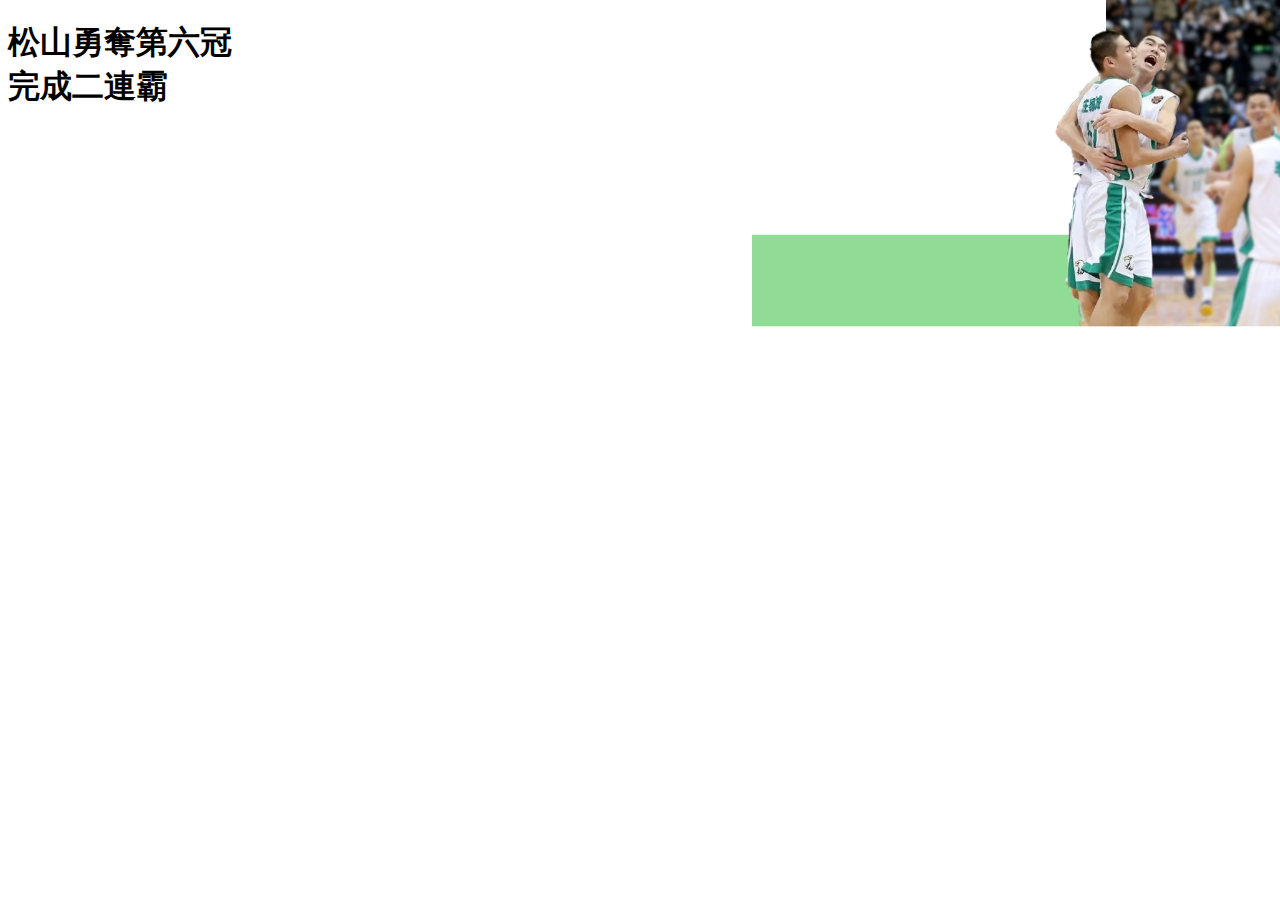
<file: index.html>
<!DOCTYPE html>
<html>
  <head>
    <meta charset="utf-8">
    <meta content="width=device-width, initial-scale=1" name="viewport">
    <title>HW - Static Web</title>
    <style>
      #reference{
        background: url('./photos/sssh.png') no-repeat top/contain;
        bottom: 0;
        padding: .5em;
        position: fixed;
        right: 0;
        text-align: right;
        top: 0;
        width:40vw;
      }
    </style>
  </head>
  <body>
    <div id="main">
      <h1>松山勇奪第六冠<br>完成二連霸</h1>
    </div>
    <div id="reference">
    </div>
  </body>
</html>
</file>
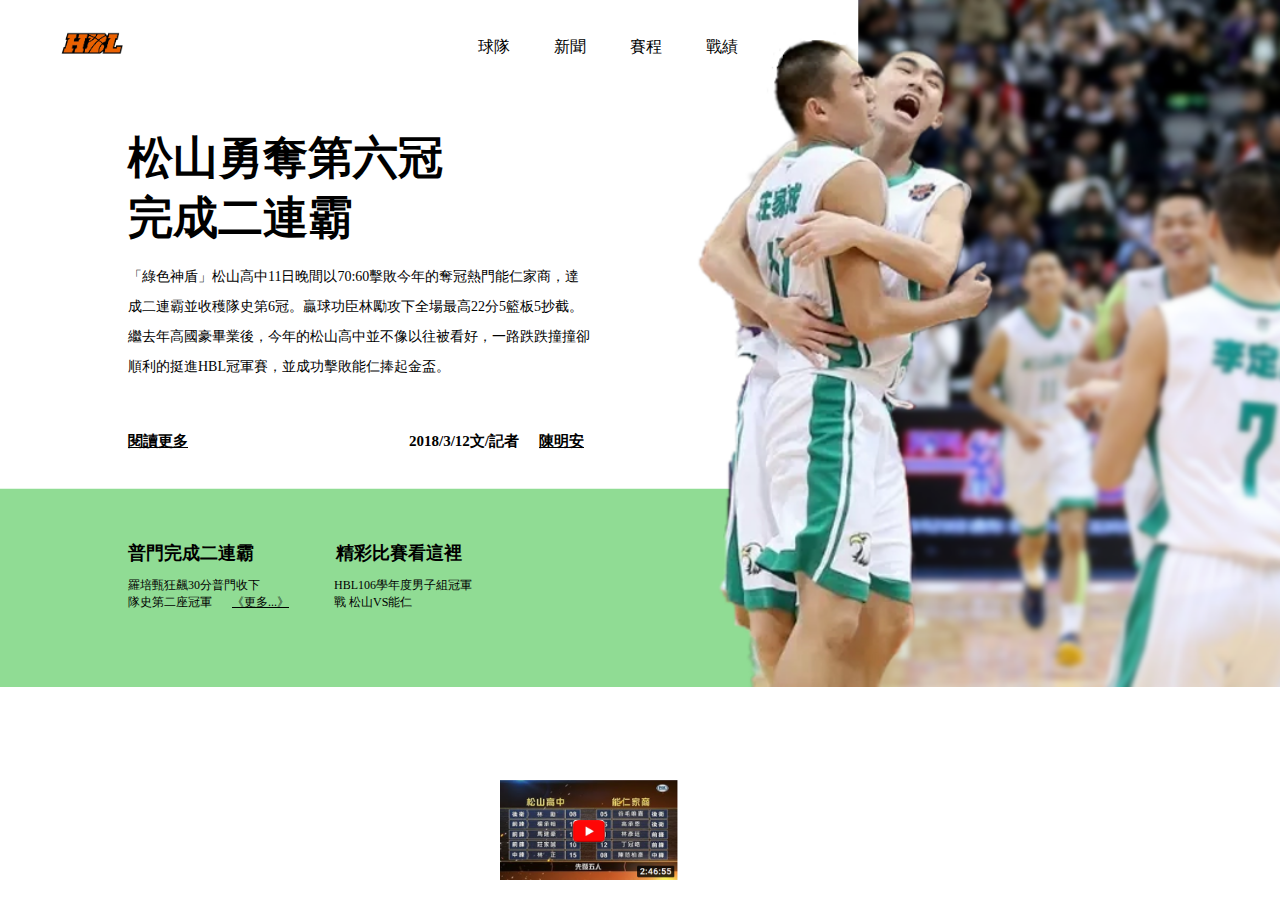
<file: hwstatic/index.html>
<!DOCTYPE html>
<html>
  <head>
    <meta charset="utf-8">
    <meta content="width=device-width, initial-scale=1" name="viewport">
    <title>HW - Static Web</title>
    <link href="app.css" rel="stylesheet" type="text/css">
  </head>
  <body>

    <a href="http://topic.udn.com/hbl/index"> <div id="hbl"> </div> </a>

    <div id="upright">
        <a href="http://sports.tw.campaign.yahoo.net/hbl/team.php" style="text-decoration:none;">球隊</a>
        <a href="http://twhbl.yahoo.com.tw/tagged/新聞" style="text-decoration:none;">新聞</a>
        <a href="http://sports.tw.campaign.yahoo.net/hbl/schedule.php" style="text-decoration:none;">賽程</a>
        <a href="http://sports.tw.campaign.yahoo.net/hbl/qualifying.php" style="text-decoration:none;">戰績</a>
    </div>

    <div id="mid">
      <h1>松山勇奪第六冠<br>完成二連霸</h1>
      <p>「綠色神盾」松山高中11日晚間以70:60擊敗今年的奪冠熱門能仁家商，達成二連霸並收穫隊史第6冠。贏球功臣林勵攻下全場最高22分5籃板5抄截。繼去年高國豪畢業後，今年的松山高中並不像以往被看好，一路跌跌撞撞卻順利的挺進HBL冠軍賽，並成功擊敗能仁捧起金盃。</p>    
      <div class="middown">
        <a href="http://nownews.com/news/20180311/2715073"><div class="read">閱讀更多</div></a>      
        <div class="author">2018/3/12文/記者<a href="http://www.google.com">陳明安</a></div>  
      </div>
    </div>

    <div id="down">
      <div class="downup">
        <div class="lefttitle">普門完成二連霸</div>
        <div class="righttitle">精彩比賽看這裡</div>
      </div>
      <div class="downcontent">
        <p1>羅培甄狂飆30分普門收下<br>隊史第二座冠軍<a href="http://sports.ltn.com.tw/news/breakingnews/1994208">《更多...》</a></p1>
        <div class="rightcontent">HBL106學年度男子組冠軍<br>戰 松山VS能仁</div>
      </div>
      <a href="http://youtube.com/watch?v=-Rfz7rPj9JY"><img class="video" src='./photos/uuu.png' alt="youtube"/></a>
    </div>

  </body>
</html>
</file>
<file: hwstatic/app.css>
body{
  background: url('./photos/sssh.png') no-repeat top/contain;
  background-size: cover;
}

#hbl{
  background-position: center;
  background-size: contain;
  display: inline-block;
  width: 70px;
  height: 30px;
  margin: 20px 0px 0px 30px;
}

#upright{
  margin-left: 450px;
  margin-top: -25px;
}

#mid{
  margin: 70px 680px 40px 120px;
}

#down{
  margin: 90px 800px 0px 120px;
}

a{
  color: black;
  padding: 0px 20px;
}

#hbl{ background-image: url('./photos/hbl.png') }

h1{
  font-size: 45px;
  font-weight: bolder;
  margin: 0 0 3% 0;
}

p{
  font-size: 14px;
  line-height: 30px;
}

.middown{
  margin-top: 50px;
  margin-left: -20px;
  margin-right: -12px;
  font-size: 15px;
  font-weight: bolder;
  display: flex;
  justify-content: space-between; 
}

.video{
  display: inline-block;
  position: absolute;
  bottom: 20px;
  left: 500px;
  height: 100px;
  width: auto;
}

.downup{
  font-size: 18px;
  font-weight: bolder;
  display: flex;
  justify-content: space-between; 
}

.righttitle{
  padding-right:10px;
}

.downcontent{
  padding-top: 12px;
  font-size: 12px;
  display: flex;
  justify-content: space-between;
}
</file>
